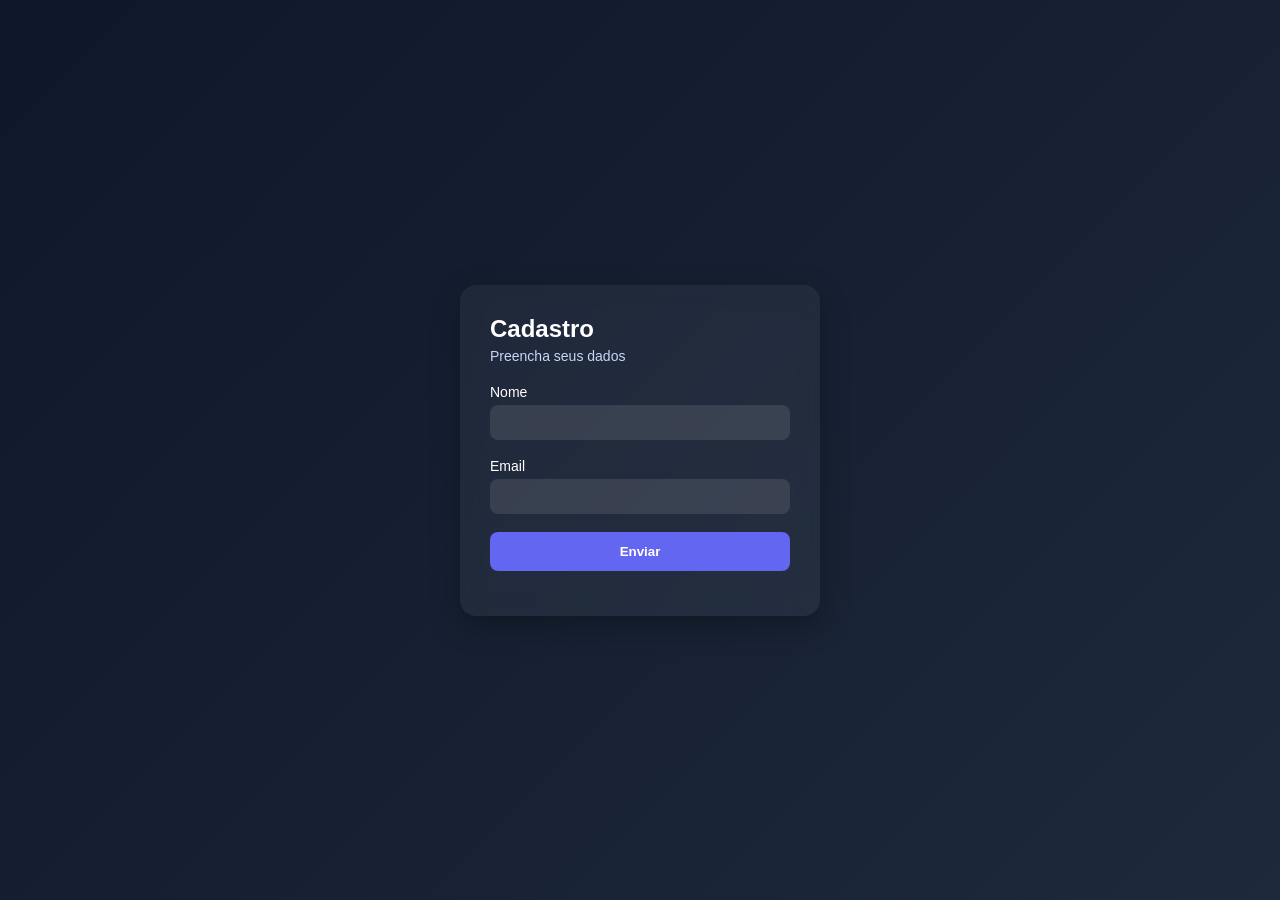
<file: AtividadeFrontEnd/index.html>
<!DOCTYPE html>
<html lang="pt-BR">
<head>
<meta charset="UTF-8">
<meta name="viewport" content="width=device-width, initial-scale=1.0">
<title>Formulário</title>
<link rel="stylesheet" href="assets/css/style.css">
</head>
<body>
<main class="container">
<section class="card">
<header>
<h1>Cadastro</h1>
<p>Preencha seus dados</p>
</header>

<form id="form" novalidate>
<div class="field">
<label for="nome">Nome</label>
<input type="text" id="nome" name="nome" required>
<span class="error" id="nomeErro"></span>
</div>

<div class="field">
<label for="email">Email</label>
<input type="email" id="email" name="email" required>
<span class="error" id="emailErro"></span>
</div>

<button type="submit">Enviar</button>
<p class="success" id="sucesso"></p>
</form>
</section>
</main>

<script src="assets/js/script.js"></script>
</body>
</html>
</file>
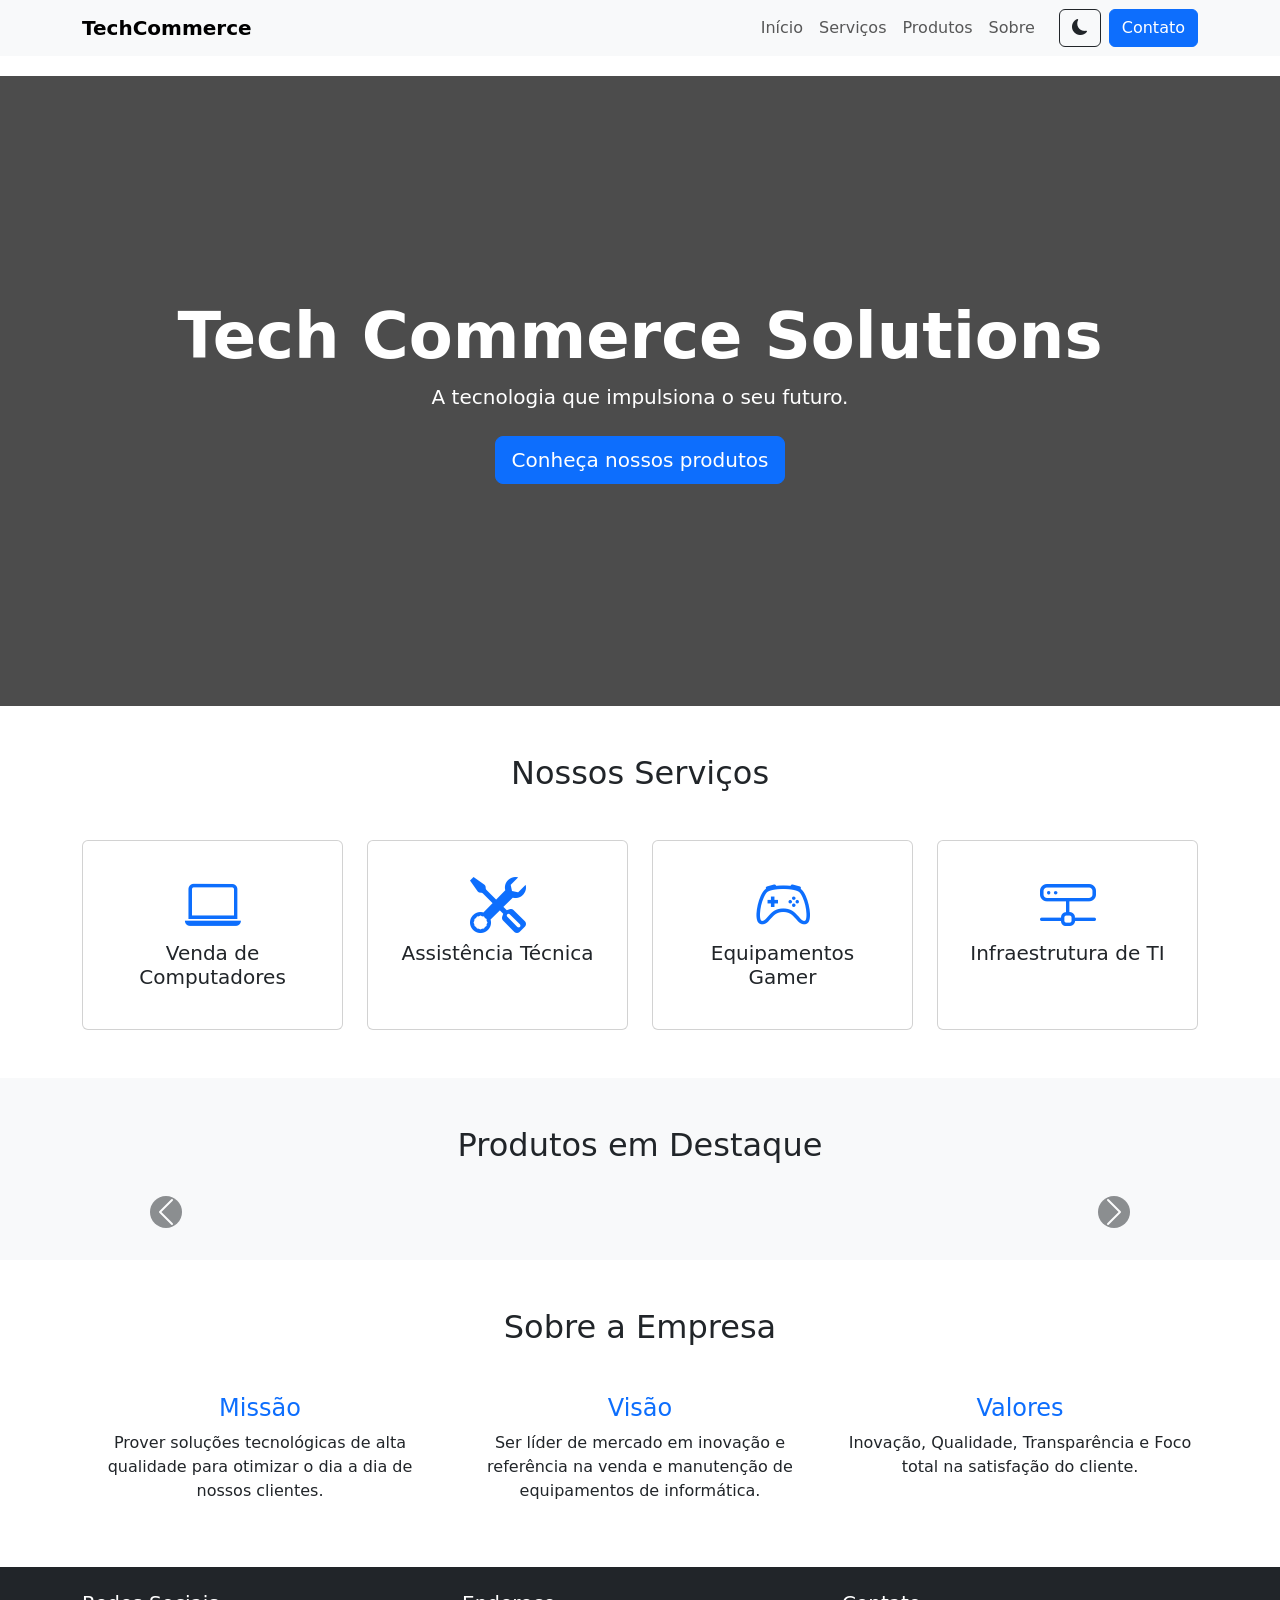
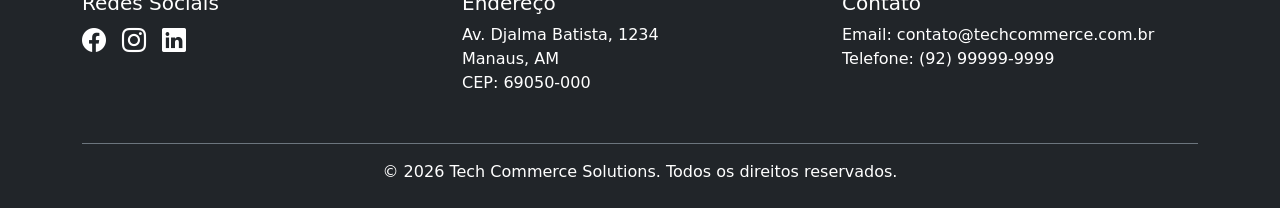
<file: FrontEndPortal/index.html>
<!DOCTYPE html>
<html lang="pt-BR">
<head>
    <meta charset="UTF-8">
    <meta name="viewport" content="width=device-width, initial-scale=1.0">
    <title>Tech Commerce Solutions</title>
    <link href="https://cdn.jsdelivr.net/npm/bootstrap@5.3.0/dist/css/bootstrap.min.css" rel="stylesheet">
    <link rel="stylesheet" href="https://cdn.jsdelivr.net/npm/bootstrap-icons@1.10.5/font/bootstrap-icons.css">
    <link rel="stylesheet" href="css/style.css">
</head>
<body>
    <nav class="navbar navbar-expand-lg navbar-light bg-light fixed-top" id="mainNav">
        <div class="container">
            <a class="navbar-brand fw-bold" href="#">TechCommerce</a>
            <button class="navbar-toggler" type="button" data-bs-toggle="collapse" data-bs-target="#navbarNav">
                <span class="navbar-toggler-icon"></span>
            </button>
            <div class="collapse navbar-collapse" id="navbarNav">
                <ul class="navbar-nav ms-auto">
                    <li class="nav-item"><a class="nav-link" href="#inicio">Início</a></li>
                    <li class="nav-item"><a class="nav-link" href="#servicos">Serviços</a></li>
                    <li class="nav-item"><a class="nav-link" href="#produtos">Produtos</a></li>
                    <li class="nav-item"><a class="nav-link" href="#sobre">Sobre</a></li>
                </ul>
                <div class="d-flex ms-lg-3 gap-2">
                    <button class="btn btn-outline-dark" id="darkModeToggle"><i class="bi bi-moon-fill"></i></button>
                    <a href="#contato" class="btn btn-primary">Contato</a>
                </div>
            </div>
        </div>
    </nav>

    <header id="inicio" class="hero-section text-center text-white d-flex align-items-center">
        <div class="container">
            <h1 class="display-3 fw-bold">Tech Commerce Solutions</h1>
            <p class="lead mb-4">A tecnologia que impulsiona o seu futuro.</p>
            <a href="#produtos" class="btn btn-primary btn-lg">Conheça nossos produtos</a>
        </div>
    </header>

    <section id="servicos" class="py-5">
        <div class="container">
            <h2 class="text-center mb-5">Nossos Serviços</h2>
            <div class="row g-4">
                <div class="col-md-3">
                    <div class="card h-100 text-center p-3">
                        <div class="card-body">
                            <i class="bi bi-laptop display-4 text-primary mb-3"></i>
                            <h5 class="card-title">Venda de Computadores</h5>
                        </div>
                    </div>
                </div>
                <div class="col-md-3">
                    <div class="card h-100 text-center p-3">
                        <div class="card-body">
                            <i class="bi bi-tools display-4 text-primary mb-3"></i>
                            <h5 class="card-title">Assistência Técnica</h5>
                        </div>
                    </div>
                </div>
                <div class="col-md-3">
                    <div class="card h-100 text-center p-3">
                        <div class="card-body">
                            <i class="bi bi-controller display-4 text-primary mb-3"></i>
                            <h5 class="card-title">Equipamentos Gamer</h5>
                        </div>
                    </div>
                </div>
                <div class="col-md-3">
                    <div class="card h-100 text-center p-3">
                        <div class="card-body">
                            <i class="bi bi-hdd-network display-4 text-primary mb-3"></i>
                            <h5 class="card-title">Infraestrutura de TI</h5>
                        </div>
                    </div>
                </div>
            </div>
        </div>
    </section>

    <section id="produtos" class="py-5 bg-light section-bg">
        <div class="container">
            <h2 class="text-center mb-5">Produtos em Destaque</h2>
            <div id="carouselProdutos" class="carousel slide" data-bs-ride="carousel">
                <div class="carousel-inner" id="produtos-container">
                </div>
                <button class="carousel-control-prev" type="button" data-bs-target="#carouselProdutos" data-bs-slide="prev">
                    <span class="carousel-control-prev-icon bg-dark rounded-circle p-3" aria-hidden="true"></span>
                    <span class="visually-hidden">Anterior</span>
                </button>
                <button class="carousel-control-next" type="button" data-bs-target="#carouselProdutos" data-bs-slide="next">
                    <span class="carousel-control-next-icon bg-dark rounded-circle p-3" aria-hidden="true"></span>
                    <span class="visually-hidden">Próximo</span>
                </button>
            </div>
        </div>
    </section>

    <section id="sobre" class="py-5">
        <div class="container">
            <h2 class="text-center mb-5">Sobre a Empresa</h2>
            <div class="row g-4 text-center">
                <div class="col-md-4">
                    <h4 class="text-primary">Missão</h4>
                    <p>Prover soluções tecnológicas de alta qualidade para otimizar o dia a dia de nossos clientes.</p>
                </div>
                <div class="col-md-4">
                    <h4 class="text-primary">Visão</h4>
                    <p>Ser líder de mercado em inovação e referência na venda e manutenção de equipamentos de informática.</p>
                </div>
                <div class="col-md-4">
                    <h4 class="text-primary">Valores</h4>
                    <p>Inovação, Qualidade, Transparência e Foco total na satisfação do cliente.</p>
                </div>
            </div>
        </div>
    </section>

    <footer id="contato" class="bg-dark text-white py-4 mt-auto">
        <div class="container">
            <div class="row">
                <div class="col-md-4 mb-3">
                    <h5>Redes Sociais</h5>
                    <div class="d-flex gap-3 fs-4">
                        <a href="#" class="text-white"><i class="bi bi-facebook"></i></a>
                        <a href="#" class="text-white"><i class="bi bi-instagram"></i></a>
                        <a href="#" class="text-white"><i class="bi bi-linkedin"></i></a>
                    </div>
                </div>
                <div class="col-md-4 mb-3">
                    <h5>Endereço</h5>
                    <p>Av. Djalma Batista, 1234<br>Manaus, AM<br>CEP: 69050-000</p>
                </div>
                <div class="col-md-4 mb-3">
                    <h5>Contato</h5>
                    <p>Email: contato@techcommerce.com.br<br>Telefone: (92) 99999-9999</p>
                </div>
            </div>
            <div class="text-center mt-3 pt-3 border-top border-secondary">
                <p class="mb-0">&copy; 2026 Tech Commerce Solutions. Todos os direitos reservados.</p>
            </div>
        </div>
    </footer>

    <script src="https://cdn.jsdelivr.net/npm/bootstrap@5.3.0/dist/js/bootstrap.bundle.min.js"></script>
    <script src="js/script.js"></script>
</body>
</html>
</file>
<file: AtividadeFrontEnd/assets/css/style.css>
* {
    margin: 0;
    padding: 0;
    box-sizing: border-box;
    font-family: Arial, sans-serif;
    }
    
    body {
    height: 100vh;
    display: flex;
    align-items: center;
    justify-content: center;
    background: linear-gradient(135deg, #0f172a, #1e293b);
    color: #fff;
    }
    
    .container {
    width: 100%;
    max-width: 400px;
    padding: 20px;
    }
    
    .card {
    background: rgba(255,255,255,0.05);
    backdrop-filter: blur(10px);
    padding: 30px;
    border-radius: 16px;
    box-shadow: 0 10px 30px rgba(0,0,0,0.3);
    }
    
    header h1 {
    font-size: 24px;
    margin-bottom: 5px;
    }
    
    header p {
    font-size: 14px;
    color: #cbd5f5;
    margin-bottom: 20px;
    }
    
    .field {
    margin-bottom: 15px;
    display: flex;
    flex-direction: column;
    }
    
    label {
    font-size: 14px;
    margin-bottom: 5px;
    }
    
    input {
    padding: 10px;
    border-radius: 8px;
    border: none;
    outline: none;
    background: rgba(255,255,255,0.1);
    color: #fff;
    transition: 0.3s;
    }
    
    input:focus {
    background: rgba(255,255,255,0.2);
    }
    
    button {
    width: 100%;
    padding: 12px;
    border: none;
    border-radius: 8px;
    background: #6366f1;
    color: white;
    font-weight: bold;
    cursor: pointer;
    transition: 0.3s;
    }
    
    button:hover {
    background: #4f46e5;
    }
    
    .error {
    font-size: 12px;
    color: #f87171;
    margin-top: 3px;
    }
    
    .success {
    margin-top: 15px;
    font-size: 14px;
    color: #4ade80;
    text-align: center;
    }
</file>
<file: FrontEndPortal/css/style.css>
body {
    padding-top: 76px;
    transition: background-color 0.3s, color 0.3s;
}

.hero-section {
    background: linear-gradient(rgba(0, 0, 0, 0.7), rgba(0, 0, 0, 0.7)), url('https://images.unsplash.com/photo-1518770660439-4636190af475?ixlib=rb-4.0.3&auto=format&fit=crop&w=1920&q=80') center/cover;
    height: 70vh;
    min-height: 400px;
}

.card {
    transition: transform 0.3s ease;
}

.card:hover {
    transform: translateY(-5px);
}

.product-img {
    height: 250px;
    object-fit: contain;
    padding: 1rem;
}

body.dark-mode {
    background-color: #121212;
    color: #e0e0e0;
}

body.dark-mode .navbar {
    background-color: #1e1e1e !important;
}

body.dark-mode .navbar-brand,
body.dark-mode .nav-link {
    color: #ffffff !important;
}

body.dark-mode .section-bg {
    background-color: #1a1a1a !important;
}

body.dark-mode .card {
    background-color: #2d2d2d;
    color: #ffffff;
    border-color: #404040;
}
</file>
